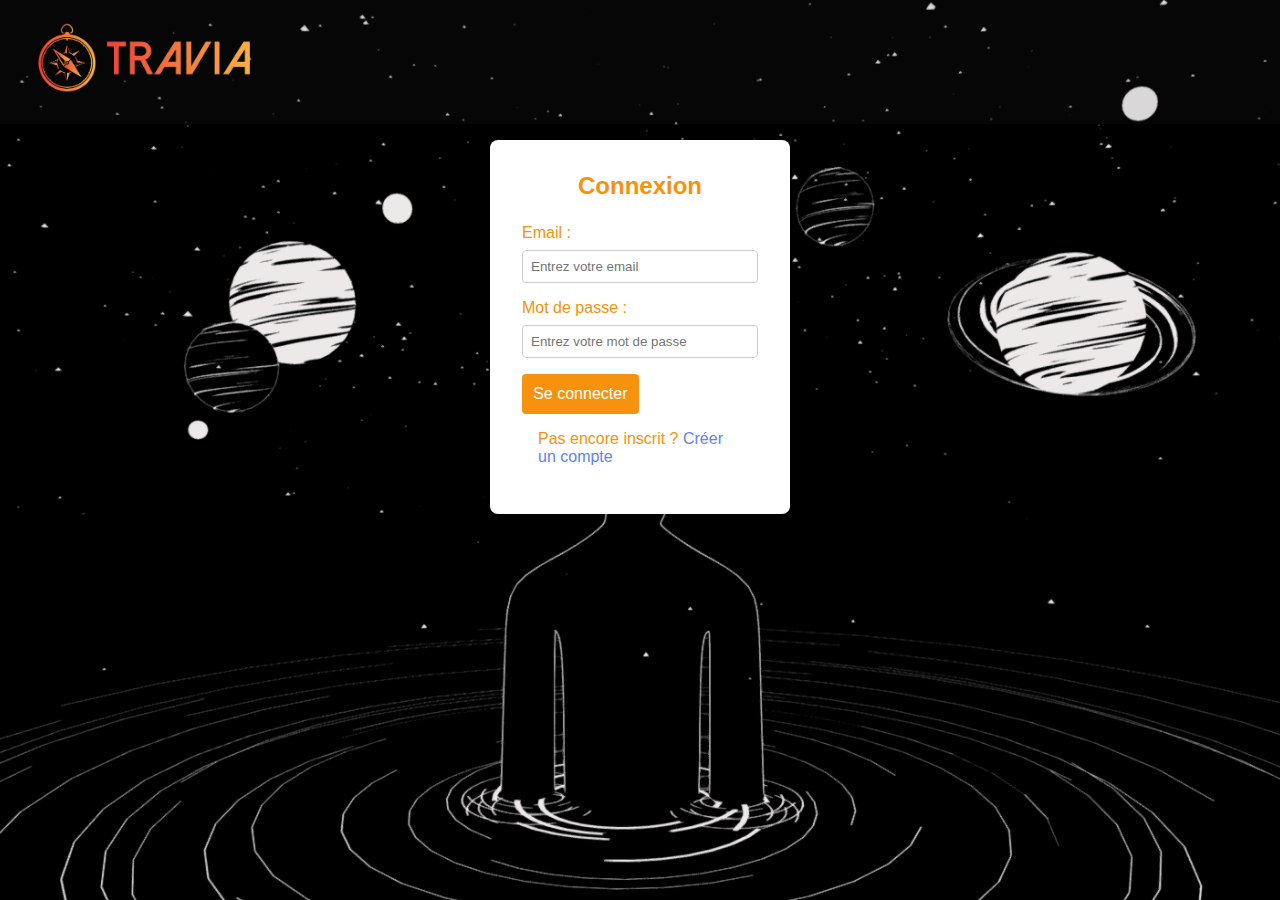
<file: login.html>
<!DOCTYPE html>
<html lang="fr">
<head>
    <meta charset="UTF-8">
    <meta name="viewport" content="width=device-width, initial-scale=1.0">
    <title>Connexion</title>
    <link rel="stylesheet" href="style.css">
</head>
<nav>
    <a href="index.php"><img src="image/travia.png" alt="logo trivia" id="logo"></a>
   
    </nav>

<body>
    <p></p>
    <div class="mid">
        <div class="login-container">
            <form class="login-form">
                <h2>Connexion</h2>
                <div class="input-group">
                    <label for="email">Email :</label>
                    <input type="email" id="email" placeholder="Entrez votre email" required>
                </div>
                <div class="input-group">
                    <label for="password">Mot de passe :</label>
                    <input type="password" id="password" placeholder="Entrez votre mot de passe" required>
                </div>
                <button type="submit">Se connecter</button>
                <p>Pas encore inscrit ? <a href="#">Créer un compte</a></p>
            </form>
        </div>
    </div>

</body>
</html>
</file>
<file: style.css>
* {
    margin: 0;
    padding: 0;
    box-sizing: border-box;
}

body {
    color: #f7920e;
    font-family: Arial, sans-serif;
    background-image: url("image/fondspace.png");
    background-size: cover;
    background-position: center;
    background-repeat: no-repeat;
    background-attachment: fixed;
    height: 100vh; /* S'assurer que le body occupe toute la hauteur */
}

.login-container {
    background-color: white;
    padding: 2rem;
    border-radius: 8px;
    box-shadow: 0 4px 8px rgba(0, 0, 0, 0.1);
    width: 300px;
}

.login-form h2 {
    text-align: center;
    margin-bottom: 1.5rem;
}

.input-group {
    margin-bottom: 1rem;
}

.input-group label {
    display: block;
    margin-bottom: 0.5rem;
}

.input-group input {
    width: 100%;
    padding: 0.5rem;
    border: 1px solid #ccc;
    border-radius: 4px;
}

button {
    padding: 0.7rem;
    background-color: #f7920e;
    color: white;
    border: none;
    border-radius: 4px;
    cursor: pointer;
    font-size: 1rem;
}

button:hover {
    background-color: #aa6c01e1;
}

p {
    text-align: left;
    margin: 1rem;
}

p a {
    color: #5f83ef;
    text-decoration: none;
}

p a:hover {
    text-decoration: underline;
}

nav {
    align-items: center;
    background-color: rgba(57, 62, 65, 0.1);
    display: flex;
    justify-content: space-between;
    padding: 15px;
}

.mid {
    display: flex;
    justify-content: center;
    align-items: center;
}

#logo {
    height: 10vh;
    width: auto;
}

section {

    margin: 10vh 0;
    flex: 1 1 50%;
    display: flex;
    justify-content: space-around;
}

.containeur {
    padding: 20px;
    border: 4px solid #ffffff;
    border-radius: 15px;
    position: relative; /* Pour que les suggestions soient bien positionnées */
}

#suggestions, #planet_suggestions_1, #planet_suggestions_2 {
    position: absolute;
    background: white;
    z-index: 1000;
    border: 1px solid #ccc;
    display: none;
    max-height: 200px;
    overflow-y: auto;
    width: 100%;
    top: 40px; /* Ajuster selon la taille des champs */
}

.suggestion-item {
    padding: 8px;
    cursor: pointer;
}

.suggestion-item:hover {
    background-color: #f0f0f0;
}
.ship {
    padding: 20px;
    border: 4px solid black;
    border-radius: 15px;
    justify-content: left;
    color: #f7920e;
    margin-bottom: 2rem;
    background-color: rgba(255, 255, 255, 0.2); /* Arrière-plan légèrement transparent */
    box-shadow: 0 4px 10px rgba(0, 0, 0, 0.5); /* Ombre pour donner un effet de profondeur */
    transition: transform 0.2s; /* Animation lors du survol */
    text-align: left;
}

.ship:hover {
    cursor: pointer;
    transform: scale(1.01); /* Agrandissement lors du survol */
}

.list {
    display: flex;
    flex-direction: column;
    margin: 1rem;
}

#map {
    height: 400px;
    width: 33vw;
}
.planet-images {
    display: flex;
    justify-content: space-between;
    margin: 20px 0;
}

.planet-image {
    width: 20%;
    text-align: center;
}

.planet-image img {
    max-width: 100%;
    height: auto;
    border: 2px solid #ccc;
    border-radius: 8px;
}
.présentation {
    display: flex;
    flex-direction: row;
}
</file>
